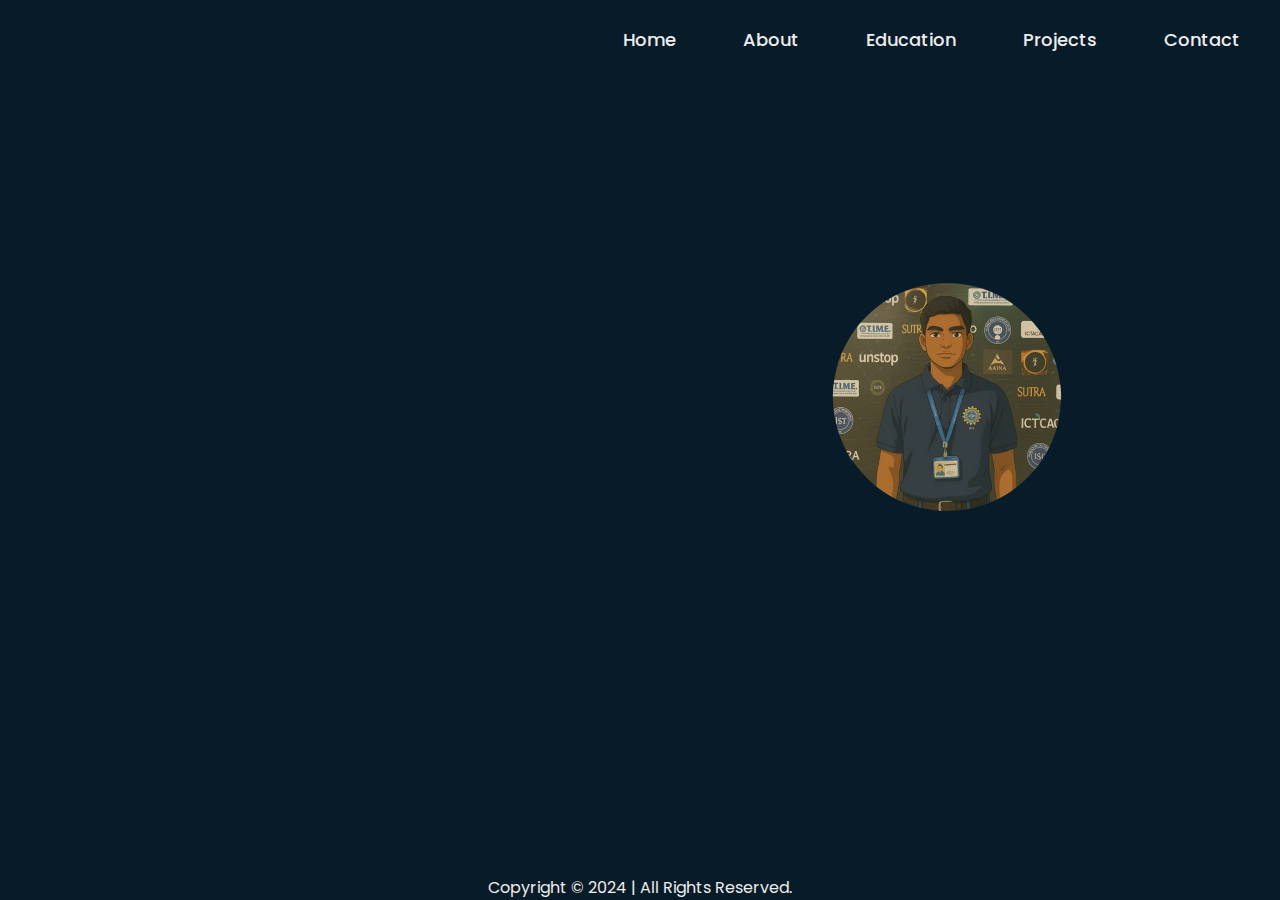
<file: index.html>
<!DOCTYPE html>
<html lang="en">
<head>
    <meta charset="UTF-8">
    <meta name="viewport" content="width=device-width, initial-scale=1.0">
    <title>Syed Nawaz</title>
    <link rel="stylesheet" href="styles.css">
    <link rel="stylesheet" href="mediaqueries.css">
    <link rel="icon" href="assests/favicon.ico">
    <link href='https://unpkg.com/boxicons@2.1.4/css/boxicons.min.css' rel='stylesheet'>
</head>
<body>
    <nav id="navigation-bar">
        <div class="logo">Syed Nawaz</div>
        <div>
            <ul class="nav-links">
                <li><a href="#">Home</a></li>
                <li><a href='about.html'>About</a></li>
                <li><a href='education.html'>Education</a></li>
                <li><a href='projects.html'>Projects</a></li>
                <li><a href='contact.html'>Contact</a></li>
            </ul>
        </div>
    </nav>
    <nav id="mobile-header">
        <div class="logo" role="banner">Syed Nawaz</div>
        <div class="hamburger" id="hamburger" tabindex="0">
            &#9776;
        </div>
    </nav>
        <ul class="menu" id="menu">
            <li><a href="#">Home</a></li>
            <li><a href='about.html'>About</a></li>
            <li><a href='education.html'>Education</a></li>
            <li><a href='projects.html'>Projects</a></li>
            <li><a href='contact.html'>Contact</a></li>
        </ul>
    <section id="home">
        <div class="home-content">
            <h1>Hi! I'm Syed Nawaz</h1>
            <h2> Student </h2>
            <p>Department of Information Science Engineering , Vidyavardhaka college of Engineering, Mysuru</p>

            <div class="btn-box">
                <a href="#" onclick="">Download My CV</a>
                <a href="https://drive.google.com/file/d/1zf4hsLi3rgim3-_EY_oIYN6CGeFUW_KT/view?usp=sharing" target="_blank">View Resume</a>

            </div>
        </div>
        <div class="socials-icons">
            <a href="https://github.com/syednawazgit" target="_blank" aria-label="GitHub"><i class='bx bxl-github'></i></a>
            <a href="https://www.linkedin.com/in/syed-nawaz-24518b25b" target="_blank" aria-label="LinkedIn"><i class='bx bxl-linkedin'></i></a>
        </div>
        <div >
            <img src="sd.png" alt="avatar of Syed Nawaz" class="avatar-img">
        </div>
    </section>
    <footer class="home-footer">
        Copyright © 2024 | All Rights Reserved.
    </footer>
    <script src="script.js"></script>
</body>
</html>
</file>
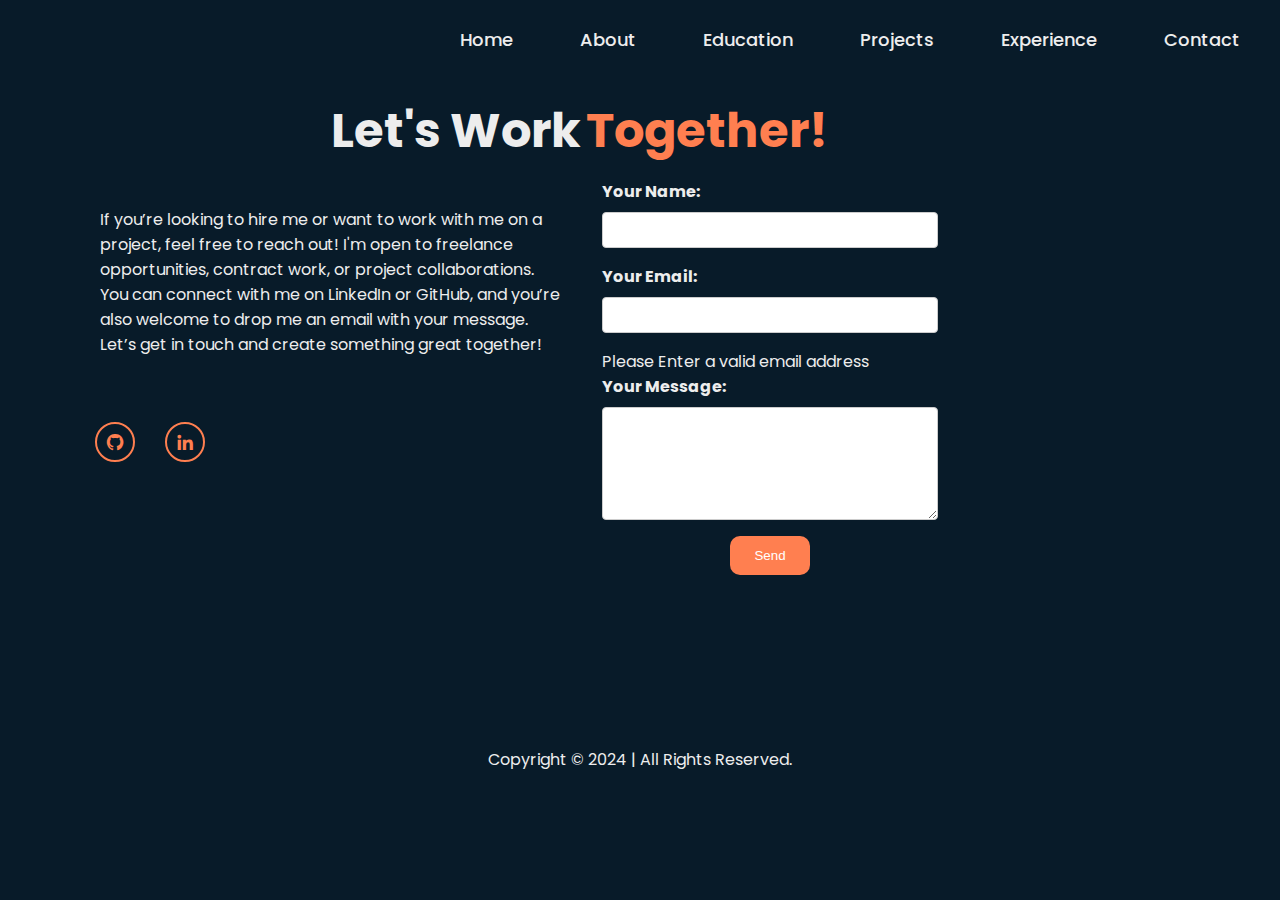
<file: contact.html>
<html lang="en">
<head>
    <meta charset="UTF-8">
    <meta name="viewport" content="width=device-width, initial-scale=1.0">
    <title>Syed Nawaz</title>
    <link rel="stylesheet" href="styles.css">
    <link rel="stylesheet" href="mediaqueries.css">
    <link rel="icon" href="./assests/favicon.ico">
    <link href='https://unpkg.com/boxicons@2.1.4/css/boxicons.min.css' rel='stylesheet'>
</head>
<body>
    <nav id="navigation-bar">
        <div class="logo">Syed Nawaz</div>
        <div>
            <ul class="nav-links">
                <li><a href='index.html'>Home</a></li>
                <li><a href='about.html'>About</a></li>
                <li><a href='education.html'>Education</a></li>
                <li><a href='projects.html'>Projects</a></li>
                <li><a href='Experience.html'>Experience</a></li>
                <li><a href="#contact">Contact</a></li>
            </ul>
        </div>
    </nav>
    <nav id="mobile-header">
        <div class="logo">Syed Nawaz</div>
        <div class="hamburger" id="hamburger" tabindex="0">
            &#9776;
        </div>
    </nav>
        <ul class="menu" id="menu">
            <li><a href='index.html'>Home</a></li>
            <li><a href='about.html'>About</a></li>
            <li><a href='education.html'>Education</a></li>
            <li><a href='projects.html'>Projects</a></li>
            <li><a href='Experience.html'>Experience</a></li>
            <li><a href='contact.html'>Contact</a></li>
        </ul>
    <section id="contactform">
        <h2 class="contact-title">Let's Work <span class="aboutme">Together!</span></h2>
             <div class="contactform-box">
            <p class="contactform-subtext">
                If you’re looking to hire me or want to work with me on a project,
                 feel free to reach out! I'm open to freelance opportunities, contract work, or project collaborations.
                  You can connect with me on LinkedIn or GitHub, 
                  and you’re also welcome to drop me an email with your message. 
                  Let’s get in touch and create something great together!
            </p>

                <form action="process-form.php" method="POST" aria-labelledby="contact-heading">
                    <input type="hidden" name="form-name" value="contact">
                    <div>
                        <label for="name">Your Name:</label>
                        <input type="text" id="name" name="name" required aria-labelledby="true">
                    </div>
                    <div>
                        <label for="email">Your Email:</label>
                        <input type="email" id="email" id="email" required aria-labelledby="true">
                        <div id="emailHelp" aria-live="polite">
                            Please Enter a valid email address
                        </div>
                    </div> 

                    <div>
                        <label for="message">Your Message:</label>
                        <textarea name="message" id="message" rows="5" required aria-required="true"></textarea>
                    </div>
                    <div>
                        <button type="submit">Send</button>
                    </div>
                    <div id="success-message" role="status" aria-live="polite" hidden>
                        Thank you! Your essage has been sent successfully
                    </div>
                </form>
            </div>

            <div class="contactform-socials">
                <a href="https://github.com/syednawazgit" target="_blank" aria-label="GitHub"><i class='bx bxl-github'></i></a>
            <a href="https://www.linkedin.com/in/syed-nawaz-24518b25b" target="_blank" aria-label="LinkedIn"><i class='bx bxl-linkedin'></i></a>
            </div>
    
            
    </section>
    <footer class="contact-footer"> 
        Copyright © 2024 | All Rights Reserved.
    </footer>
    <script src="script.js"></script>
    <script>
        const hamburger = document.getElementById('hamburger');
        const menu = document.getElementById('menu');
    
        hamburger.addEventListener('click', () => {
            menu.classList.toggle('show-menu');
        });
    </script>
</body>
</html>
</file>
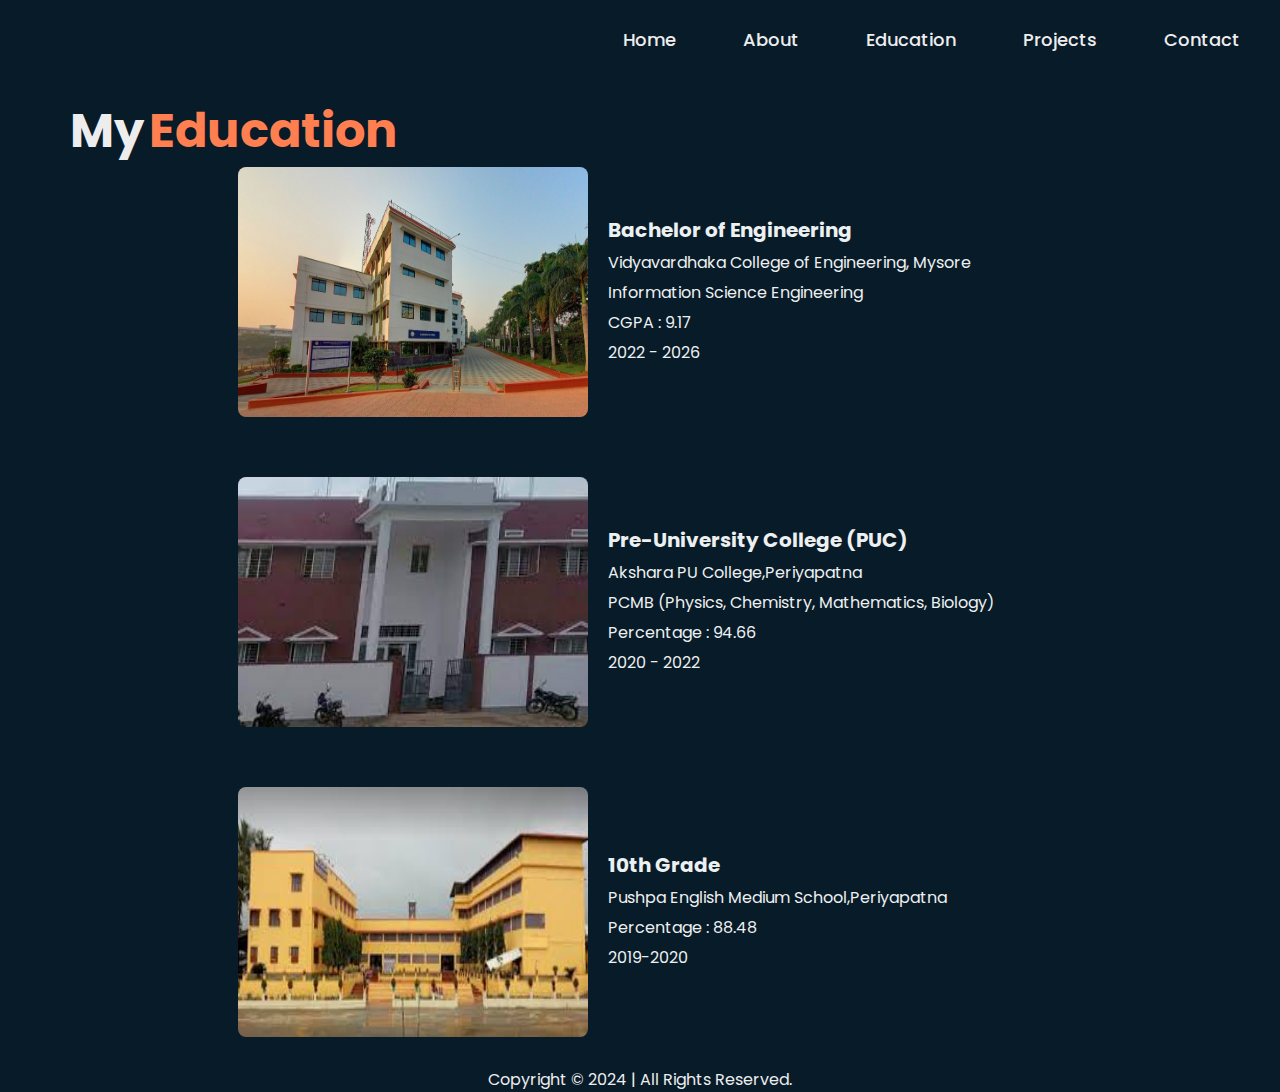
<file: education.html>
<!DOCTYPE html>
<html lang="en">
<head>
    <meta charset="UTF-8">
    <meta name="viewport" content="width=device-width, initial-scale=1.0">
    <title>Education - Syed Nawaz</title>
    <link rel="stylesheet" href="styles.css">
    <link rel="stylesheet" href="mediaqueries.css">
    <link rel="icon" href="./assests/favicon.ico">
</head>
<body>
    <nav id="navigation-bar" role="navigation" aria-label="main navigation">
        <div class="logo">Syed Nawaz</div>
        <div>
            <ul class="nav-links">
                <li><a href='/'>Home</a></li>
                <li><a href='about.html'>About</a></li>
                <li><a href='education.html'>Education</a></li>
                <li><a href='projects.html'>Projects</a></li>
                <li><a href='contact.html'>Contact</a></li>
            </ul>
        </div>
    </nav>
    
    <section id="education">
        <h2 class="title">My <span class="aboutme">Education</span></h2>
        
        <div class="education-container">
            <div class="education-box">
                <img src="vvce.jpeg" alt="BE College" class="edu-img">
                <div class="edu-text">
                    <h3>Bachelor of Engineering</h3>
                    <p>Vidyavardhaka College of Engineering, Mysore</p>
                    <p>Information Science Engineering</p>
                    <p>CGPA : 9.17</p>
                    <p>2022 - 2026</p>
                </div>
            </div>

            <div class="education-box">
                <img src="Akshara.jpeg" alt="PUC College" class="edu-img">
                <div class="edu-text">
                    <h3>Pre-University College (PUC)</h3>
                    <p>Akshara PU College,Periyapatna</p>
                    <p>PCMB (Physics, Chemistry, Mathematics, Biology)</p>
                    <p>Percentage : 94.66</p>
                    <p>2020 - 2022</p>
                </div>
            </div>

            <div class="education-box">
                <img src="pushpa.jpeg" alt="School" class="edu-img">
                <div class="edu-text">
                    <h3>10th Grade</h3>
                    <p>Pushpa English Medium School,Periyapatna</p>
                    <p>Percentage : 88.48 </p>
                    <p>2019-2020</p>
                </div>
            </div>
        </div>
    </section>

    <footer class="about-footer" role="contentinfo">
        Copyright © 2024 | All Rights Reserved.
    </footer>

    <script src="script.js"></script>
</body>
</html>
</file>
<file: styles.css>
/*GENERAL */ 

@import url('https://fonts.googleapis.com/css2?family=Poppins:wght@400;500;600;700&display=swap');
*{
    margin: 0;
    padding: 0;
    box-sizing: border-box;
}


html {
    font-size: 100%;
}
body {
    font-family: "Poppins", Arial, sans-serif;
    background: #081b29;
    color: #ededed;
    margin: 0;
}
/*.html { scroll-behavior: smooth;} */
.logo::before {
    content: '';
    position: absolute;
    top: 0;
    left: 0;
    width: 100%;
    height: 100%;
    background: #081b29;
    animation: showRight 1s ease forwards;
    animation-delay: .4s;
}

nav, .nav-links {
    display: flex;
    gap: 2rem;
    font-size: 1.5rem;
    list-style: none;
}

/* Desktop Navigation Bar */
#navigation-bar {
    display: flex;
    justify-content: space-between;
    align-items: center;
    background-color: #081b29;
    padding: 20px 40px;
    color: #ededed;
    position: sticky;
    top: 0;
    z-index: 100;
}

#navigation-bar .logo {
    font-size: 1.125rem;
    font-weight: 600;
    position: relative;
    cursor: default;
}

#navigation-bar .nav-links {
    list-style: none;
    display: flex;
    gap: 2rem;
}

#navigation-bar .nav-links li a {
    text-decoration: none;
    color: #ededed;
    font-size: 1.125rem;
    font-weight: 500;
    transition: color 0.3s;
}
.nav-links a {
    text-decoration: none;
    color: #ededed;
    margin-left: 35px;
    font-size: 18px;
    font-weight: 500;
    transition: .3s;
}

#navigation-bar .nav-links li a:hover,
#navigation-bar .nav-links li a.active {
    color: #FF7F50;
    text-decoration: underline;
    text-underline-offset: 1rem;
}


/* Hamburger menu */
.hamburger {
    font-size: 30px;
    cursor: pointer;
    position: fixed;
    top: 15px;
    right: 20px;
    z-index: 10;
    display: none;
}


.menu {
    height: 100%;
    width: 0;
    position: fixed;
    top: 0;
    right: 0;
    background-color: #F4A690;
    overflow-x: hidden;
    transition: 0.5s;
    padding-top: 80px;
    z-index: 99;
}

.menu a {
    padding: 10px 15px;
    text-decoration: none;
    font-size: 25px;
    color: white;
    display: block;
    transition: 0.3s;
}

.menu a:hover {
    background-color: #FF7F50;
}

#mobile-header {
    display: none;
    justify-content: space-between;
    align-items: center;
    padding: 10px 20px;
    position: fixed;
    top: 0;
    left: 0;
    width: 100%;
    z-index: 100;
}

#mobile-header .logo {
    font-size: 18px;
    font-weight: 600;
    color: #fff;
    position: relative;
    top: 20px;
    left: 20px;
}

#home {
    height: 70vh;
    display: flex;
    align-items: center;
    padding: 0 15%;
}

.home-content {
    max-width: 600px;
}

.home-content h1 {
    position: relative;
    font-size: 2.5rem;
    font-weight: 700;
    line-height: 1.2;  
    color: #FF7F50; 
}

.home-content h1::before {
    content: '';
    position: absolute;
    top: 0;
    left: 0;
    width: 100%;
    height: 100%;
    background: #081b29;
    animation: showRight 1s ease forwards;
    animation-delay: .4s;
}

.home-content h2 {
    position: relative;
    font-size: 2.125rem;
    font-weight: 700;
    color: #FF7F50;
}

.home-content h2::before {
    content: '';
    position: absolute;
    top: 0;
    left: 0;
    width: 100%;
    height: 100%;
    background: #081b29;
    animation: showRight 1s ease forwards;
    animation-delay: 1.3s;
}

.home-content p {
    position: relative;
    font-size: 1rem;
    margin: 20px 0 40px;
}

.home-content p::before {
    content: '';
    position: absolute;
    top: 0;
    left: 0;
    width: 100%;
    height: 100%;
    background: #081b29;
    animation: showRight 1s ease forwards;
    animation-delay: 1.6s;
}

.home-content .btn-box {
    position: relative;
    display: inline-flex;
    justify-content: space-between;
    width: 400px;
    height: 50px;
}

.home-content .btn-box::before {
    content: '';
    position: absolute;
    top: 0;
    left: 0;
    width: 100%;
    height: 100%;
    background: #081b29;
    animation: showRight 1s ease forwards;
    animation-delay: 1.9s;
    z-index: 2;
}

.btn-box a {
    position: relative;
    display: inline-flex;
    width: 190px;
    height: 100%;
    background: #FF7F50;
    border: 2px solid #FF7F50;
    border-radius: 8px;
    font-size: 19px;
    color: #081b29;
    text-decoration: none;
    font-weight: 600;
    letter-spacing: 1px;
    justify-content: center;
    align-items: center;
    z-index: 1;
    overflow: hidden;
    transition: .5s;
}

.btn-box a:hover {
    color: #FF7F50;
}
.btn-box a:nth-child(2) {
    background: transparent;
    color: #FF7F50;
}

.btn-box a:nth-child(2):hover {
    color: #081b29;
}

.btn-box a:nth-child(2)::before {
    background: #FF7F50;
}

.btn-box a::before {
    content: '';
    position: absolute;
    top: 0;
    left: 0;
    width: 0;
    height: 100%;
    background: #081b29;
    z-index: -1;
    transition: .5s;
}

.btn-box a:hover:before {
    width: 100%;
}

.socials-icons {
    position: absolute;
    display: flex;
    justify-content: space-between;
    bottom: 10px;
    width: 100px;   
}

.socials-icons::before {
    content: '';
    position: absolute;
    top: 0;
    left: 0;
    width: 100%;
    height: 100%;
    background: #081b29;
    animation: showRight 1s ease forwards;
    animation-delay: 2.5s;
    z-index: 2;
}

.socials-icons a {
    display: inline-flex;
    position: relative;
    justify-content: center;
    align-items: center;
    text-decoration: none;
    width: 40px;
    height: 40px;
    background: transparent;
    border: 2px solid #FF7F50;
    border-radius: 50%;
    font-size: 1.25rem;
    color: #FF7F50;
    z-index: 1;
    overflow: hidden;
    transition: .5s;
}

.socials-icons a:hover {
    color: #081b29;
}

.socials-icons a::before {
    content: '';
    position: absolute;
    top: 0;
    left: 0;
    width: 0;
    height: 100%;
    background: #FF7F50;
    z-index: -1;
    transition: .5s;
}

.socials-icons a:hover::before {
    width: 100%;
}

.avatar {
    display: flex;
    min-width: 300px;
    max-width: 300px;
    width: 300px;
    border: 20px solid #C4A484;
    background-color: #FF7F50;
    border-radius: 50%;
    position: relative;
    left: 120px;
    overflow: hidden;
}
.avatar-img {
    height: 250px;
    width: auto;
    position: relative;
    top: 10px;
    left: 30px;
}

#home-footer {
    display: flex;
    position: relative;
    top: 100px;
}

/*ABOUT ME */
#about {
    padding: 2rem;
}
.title {
    display: flex;
    justify-content: flex-start;
    font-size: 3rem;
    position: relative;
    top: 20px;
    padding-left: 70px;
}
.aboutme {
    color: #FF7F50;
    margin-left: 5px;
}
.text-heading {
    display: flex;
    justify-content: center;
    position: relative;
    top: 20px;
    right: 270px;
}

.about-text {
font-size: 1.1rem;
line-height: 1.8;
margin-bottom: -140px;
max-width: 1000px;
margin: 70px;
position: relative;
bottom: 50px;
}

.about-footer {
    display: flex;
    position: relative;
    top: 10px;
}

/* SKILLS */
.skills {
    display: flex;
    justify-content: center;
    position: relative;
    bottom: 90px;
    font-size: 2rem;
}
.flex-list {
   display: flex;
   flex-wrap: wrap;
   justify-content: center;
   position: relative;
   bottom: 70px;
}
.sk-text {
    display: flex;
    justify-content: space-around;
    align-items: center;
    width: 200px;
    border: 2px solid #fff;
    border-radius: 14px;
    margin: 2%;
    padding-block: 4px;
    flex-wrap: wrap;
}

.sk-text:hover {
    border-style: #081b29;  ;
}

.front-end {
    display: flex;
    justify-content: center;
    position: relative;
    bottom: 70px;
    font-size: 1.4rem;
}

#title {
    font-size: 2rem;
    display: flex;
    justify-content: center;
    position: relative;
    top: 40px;
}


.html-img, .css-img, .javascript-img, .bootstrap-img, .reactjs-img, 
.postgresql-img, .nodejs-img, .expressjs-img, .python-img, .git-img, .java-img, .figma-img, .chrome-img {
    height: 50px;
}

/* KEYFRAME ANIMATION */
@keyframes showRight {
    100% {
        width: 0;
    }
}

#skills-footer {
    display: flex;
    position: relative;
    top: 270px;
}

/*PROJECTS */
h4 {
    font-size: 1.4375rem;
}
.projects-container {
   display: flex;
   justify-content: space-evenly;
}
.project-card {
    background-color: #1E293B;
    width: 400px;
    height: 400px;
    border-radius: 0%;
    overflow: hidden;
    position: relative;
    top: 30px;
    box-shadow: 0 4px 8px rgba(0, 0, 0, 0.1);
    transition: transform 0.3s ease;
}

.project-card:hover {
    transform: translateY(-12px);
}

.project-image {
    width: 400px;
    height: 200px;
    object-fit: cover;
}

.project-title {
    color: #FF7F50;
    padding-left: 10px;
    padding-bottom: 10px;
    font-size: 1.4375rem;
}

.project-description {
    padding-left: 10px;
    padding-bottom: 20px;
    font-size: 1rem
}

.tech-stack {
    display: flex;
    justify-content: center;
    align-items: center;
    color: #081b29;
    padding-bottom: 20px;
    position: relative;
    top: 5px;
}

.button {
    display: flex;
    justify-content: center;
    position: relative;
    top: 10px;
}

.button a {
    background: #FF7F50;
    border-radius: 30px;
    width: 170px;
    padding: 10px 20px;
    color: white;
    display: flex;
    justify-content: center;
    text-decoration: none;
}

.button-btn {
    display: flex;
    justify-content: space-evenly;
}

.button-btn a {
    background: #FF7F50;
    color: white;
    text-decoration: none;
    padding: 10px 20px;
    border-radius: 30px;
    position: relative;
    top: 10px;

}

.project-footer {
    display: flex;
    position: relative;
    top: 110px;
}
/* BLOGS */
 h4 {
    font-size: 3.4rem;
    display: flex;
    position: relative;
    top: 200px;
    left: 30px;
    justify-content: center;
    align-content: center;
}

.blogs a {
    display: flex;
    position: relative;
    top: 200px;
    left: 650px;
    justify-content: center;
    align-content: center;
    background: #FF7F50;
    text-decoration: none;
    color: white;
    border-radius: 30px;
    width: 190px;
}

.blog-footer {
    display: flex;
    position: relative;
    top: 480px;
}
/* CONTACT FORM */
.contact-title {
    display: flex;
    justify-content: center;
    font-size: 3rem;
    position: relative;
    top: 20px;
    right: 60px;

}

.contactform-heading {
    text-decoration: underline;
    font-size: 1.3rem;
    font-weight: 600;
    display: flex;
    justify-content: center;
    position: relative;
    top: 40px;
    right: 120px;
}

.contactform-subtext {
    display: flex;
    justify-content: center;
    position: relative;
    top: 40px;
    left: 80px;
    font-size: 1rem;
    max-width: 500px;
    padding: 20px;
}

.contactform-box {
    display: flex;
    padding-bottom:50px;
    justify-content: flex-start

}

.contactform-socials {
    display: inline-flex;
    justify-content: flex-start;
    gap: 30px;
    position: relative;
    bottom: 235px;
    left: 95px;
}

.contactform-socials a {
    display: inline-flex;
    position: relative;
    justify-content: center;
    align-items: center;
    text-decoration: none;
    width: 40px;
    height: 40px;
    background: transparent;
    border: 2px solid #FF7F50;
    border-radius: 50%;
    font-size: 1.25rem;
    color: #FF7F50;
    z-index: 1;
    overflow: hidden;
    transition: .5s;
}


footer {
    display: flex;
    justify-content:center;
    position: absolute;
    bottom: 0;
    right: 0;
    width: 100%;

}
form {
    max-width: 600px;
    width: 400px;
    position: relative;
    left: 70px;
    padding: 2rem;
}
label {
    display: block;
    margin-bottom: 0.5rem;
    font-weight: bold;
}

input, textarea {
    width: 100%;
    padding: 0.5rem;
    margin-bottom: 1rem;
    border: 1px solid #ccc;
    border-radius: 4px;
    font-size: 1rem;
}

button {
    padding: 0.75rem 1.5rem;
    background-color: #FF7F50;
    color: white;
    border: none;
    border-radius: 10px;
    cursor: pointer;
    display: flex;
    justify-self: center;
    position: relative;
}

button:focus, input:focus, textarea:focus {
    outline: 3px solid #FF7F50;
    outline-offset: 2px;
}

button:hover {
    background-color: #081b29;
}

.contact-footer {
    position: relative;
    top: 50px;
}


.error {
    color: red;
    font-size: 0.875rem;
}
.education-container {
    display: flex;
    flex-direction: column;
    padding-left:100px;
    align-items: center;
    gap: 20px;
}

.education-box {
    display: flex;
    align-items: center;
    width: 80%;
    padding: 20px;
}

.edu-img {
    width: 350px;
    height: 250px;
    border-radius: 8px;
    margin-right: 20px;
}

.edu-text h3 {
    margin: 0;
    color: #edf0f0;
    font-size: 20px;
}

.edu-text p {
    margin: 5px 0;
    color: #edf0f0;
    font-size: 16px;
}
#chatserver-project {
    margin-top: 50px; /* Adjust the gap as needed */
  }
  #experience {
    padding: 50px;
    text-align: center;
    background: #f9f9f9;
}

.experience-content h1 {
    font-size: 32px;
    margin-bottom: 20px;
    color: #333;
}

.experience-container {
    display: flex;
    flex-direction: column;
    align-items: center;
}

.experience-item {
    width: 60%;
    background: white;
    display: flex;
    align-items: center;
    padding: 20px;
    margin: 10px 0;
    border-left: 5px solid #007bff;
    box-shadow: 0px 4px 6px rgba(0, 0, 0, 0.1);
    border-radius: 5px;
    text-align: left;
}

.experience-img {
    width: 120px;
    height: 120px;
    object-fit: cover;
    border-radius: 8px;
    margin-right: 20px;
}

.experience-details {
    flex: 1;
}

.experience-details h2 {
    margin: 5px 0;
    font-size: 22px;
    color: #222;
}

.experience-details h3 {
    font-size: 18px;
    color: #555;
}

.experience-details p {
    font-size: 16px;
    color: #666;
}

.date {
    font-size: 14px;
    font-style: italic;
    color: #999;
}

/* Responsive Design */
@media (max-width: 768px) {
    .experience-item {
        width: 90%;
        flex-direction: column;
        text-align: center;
    }

    .experience-img {
        margin-bottom: 15px;
    }
}
 
/* Default styles apply for larger screens */

/* Mobile styles */
@media (max-width: 768px) {
    #navigation-bar {
      display: none;
    }
  
    #mobile-header {
      display: flex;
      justify-content: space-between;
      align-items: center;
      padding: 1rem;
    }
  
    .menu {
      display: none;
      flex-direction: column;
      list-style: none;
      background-color: #fff;
      position: absolute;
      top: 60px;
      width: 100%;
      right: 0;
      text-align: center;
    }
  
    .menu li {
      padding: 1rem 0;
    }
  
    /* When hamburger is active */
    .menu.active {
      display: flex;
    }
  
    .education-box {
      flex-direction: column;
      text-align: center;
    }
  
    .edu-img {
      width: 100%;
      max-width: 300px;
      margin: 0 auto;
    }
  
    .edu-text {
      padding: 1rem;
    }
  
    .title {
      font-size: 1.8rem;
    }
  
    .home-footer {
      text-align: center;
      padding: 1rem 0;
    }
    menu {
        display: none;
        flex-direction: column;
        background-color: #0a192f; /* Or your navbar color */
        position: absolute;
        top: 60px; /* Adjust based on your header height */
        right: 0;
        width: 100%;
        text-align: center;
        z-index: 1000;
    }
    
    /* When .show-menu class is added, show the menu */
    .menu.show-menu {
        display: flex;
  }
</file>
<file: mediaqueries.css>
@media screen and (max-width: 768px) {
    #navigation-bar {
        display: none;
    }

    #mobile-header {
        display: flex;
    }

    #hamburger {
        display: block;
    }


    .home {
        flex-direction: column;
        padding: 10%;
    }
    .home-content {
        text-align: center;
        position: relative;
        top: 170px;
    }

    .avatar {
        background: transparent;
        border: none;
        position: relative;
        bottom: 69px;
        left: -277px;
    }

    .avatar img {
        overflow: hidden;
    }

    .home-content h1 {
        font-size: 2.625rem;
        position: relative;
        left: 60px;
  
    }

    .home-content h2 {
        font-size: 1.875rem;
        position: relative;
        left: 60px;
     
    }

    .home-content p {
        position: relative;
        left: 60px;
    }

    .btn-box {
        position: relative;
        left: 60px;
    }

    .social-icons {
        position: relative;
        right: -500px;
    }


    .home-footer {
        position: relative;
        top: 170px;
    }

/*ABOUT ME */
.title {
    position: relative;
    top: 60px;
    font-size: 1.9rem;
}
.about-text {
    font-size: 0.9rem;
    line-height: 1.4;
    margin-top: 1rem;
    position: relative;
    top: 50px;
}

.skills {
    font-size: 1.9rem;
    position: relative;
    top: 30px;
}

.front-end {
    position: relative;
    top: 37px;
}

.flex-list {
    position: relative;
    top: 30px;
}
.about-footer {
    font-size: 0.8rem;
}


/* PROJECTS */ 
.projects-container {
    position: relative;
    top: 60px;
    display: flex;
    gap: 20px;
    flex-direction: column;
    align-items: center;
}

.project-footer {
    font-size: 0.8rem;
}

/* BLOG * /*/
.footer {
    font-size: 0.8rem;
}


/* CONTACT */

.contact-title {
    font-size: 2.5rem;
    position: relative;
    top: 140px;
    left: 30px;
}

.contactform-box {
    flex-direction: column;
    gap: 15px;
}

.contactform-subtext {
    display: flex;
    justify-content: flex-start;
    position: relative;
    top: 130px;
    left: 130px;
}

form {
    position: relative;
    top: 80px;
    left: 120px ;
}

.contactform-socials {
    display: flex;
    justify-content: flex-start;
    position: relative;
    top: 100px;
    left: 220px;
}

.contact-footer {
    font-size: 0.8rem;
    position: relative;
    top: 120px;
}


    
}




/* Tablet and Mobile view */
@media screen and (max-width:799px) {
    .menu a {
        font-size: 20px;
    }

   
    .home-content h1 {
        font-size: 1.75rem;
    }

    .home-content h2 {
        font-size: 1.5rem;
    }

    .home-content p {
        font-size: 0.9rem;
    }

    
 


    .btn-box a {
        font-size: 0.9rem;
    }

    .social-icons a {
        height: 30px;
        width: 30px;
    }

    .home-footer {
        font-size: 0.8rem;
    }

/*ABOUT */
    .about-text {
        font-size: 0.9rem;
        line-height: 1.5;
        margin-bottom: 1.5rem;
    }


/*BLOG */ 
.blogs a {
    position: relative;
    left: 280px;
}

/* CONTACT */




}
</file>
